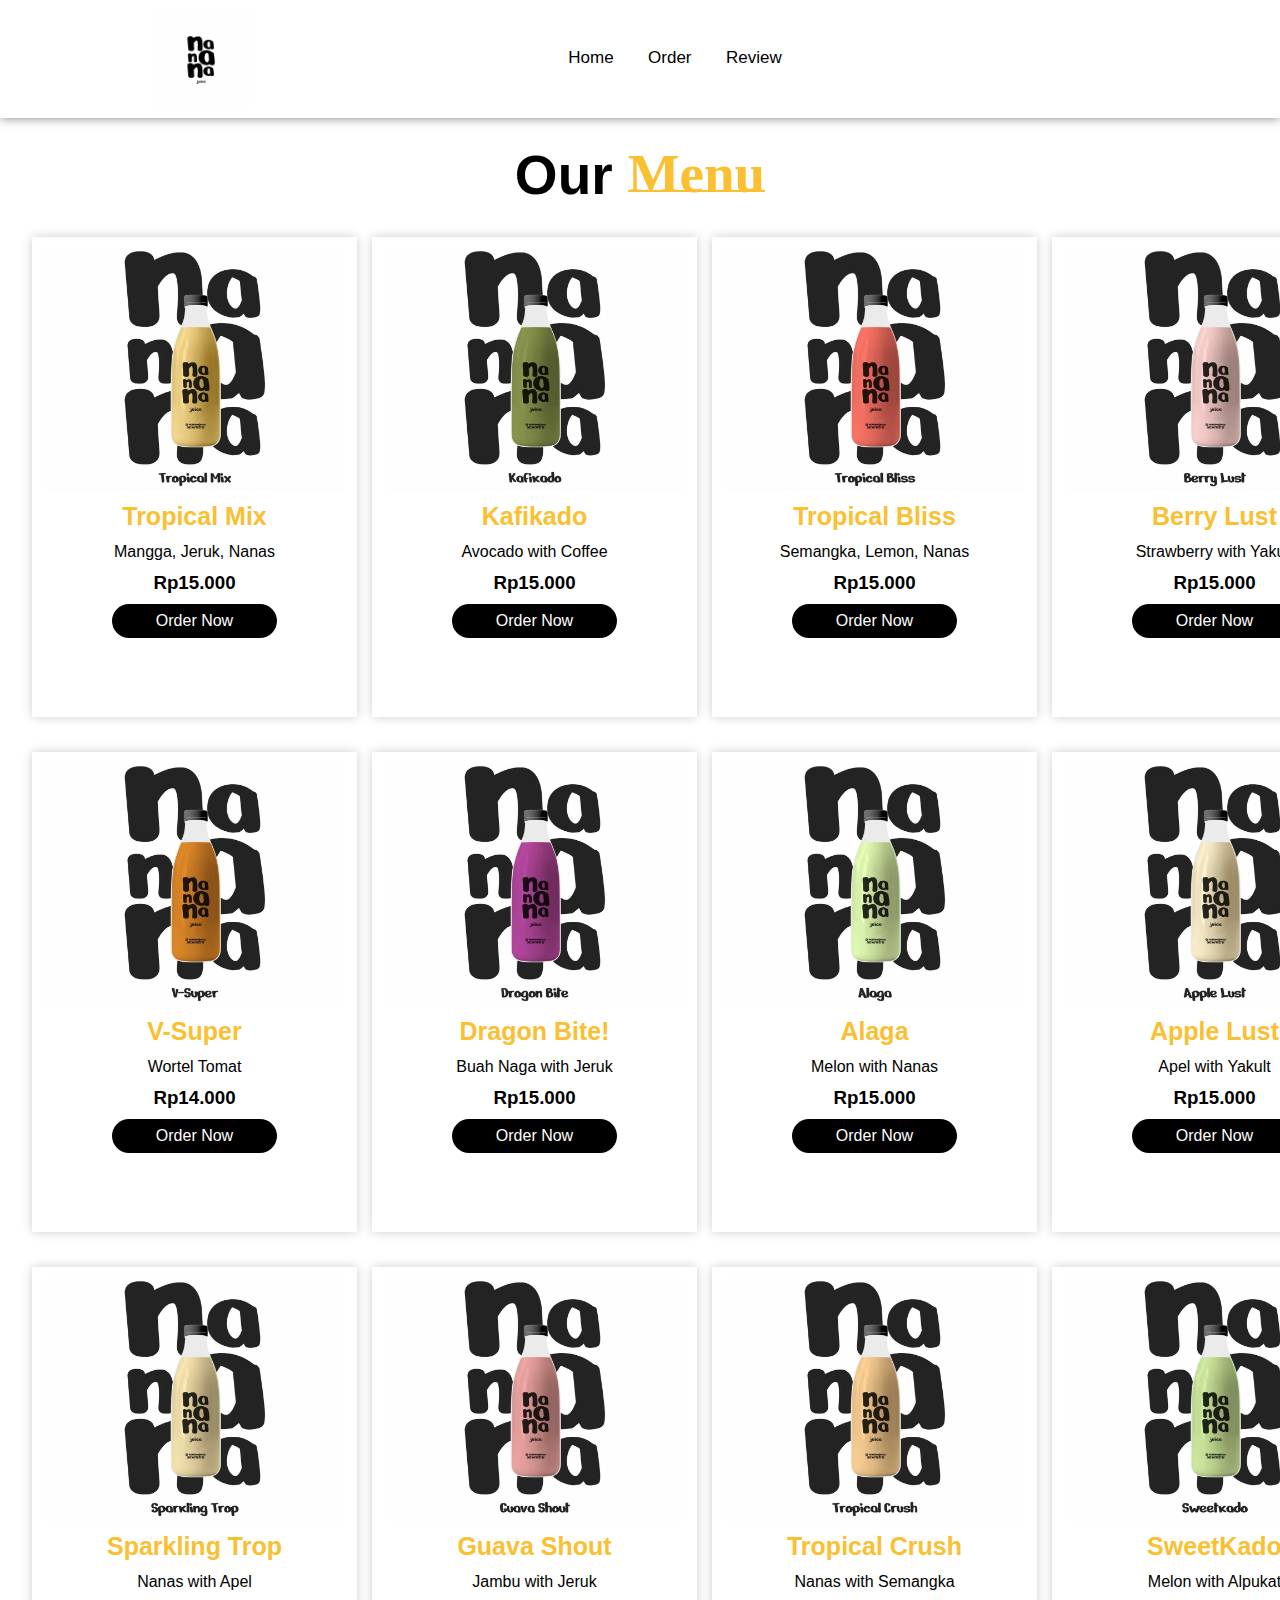
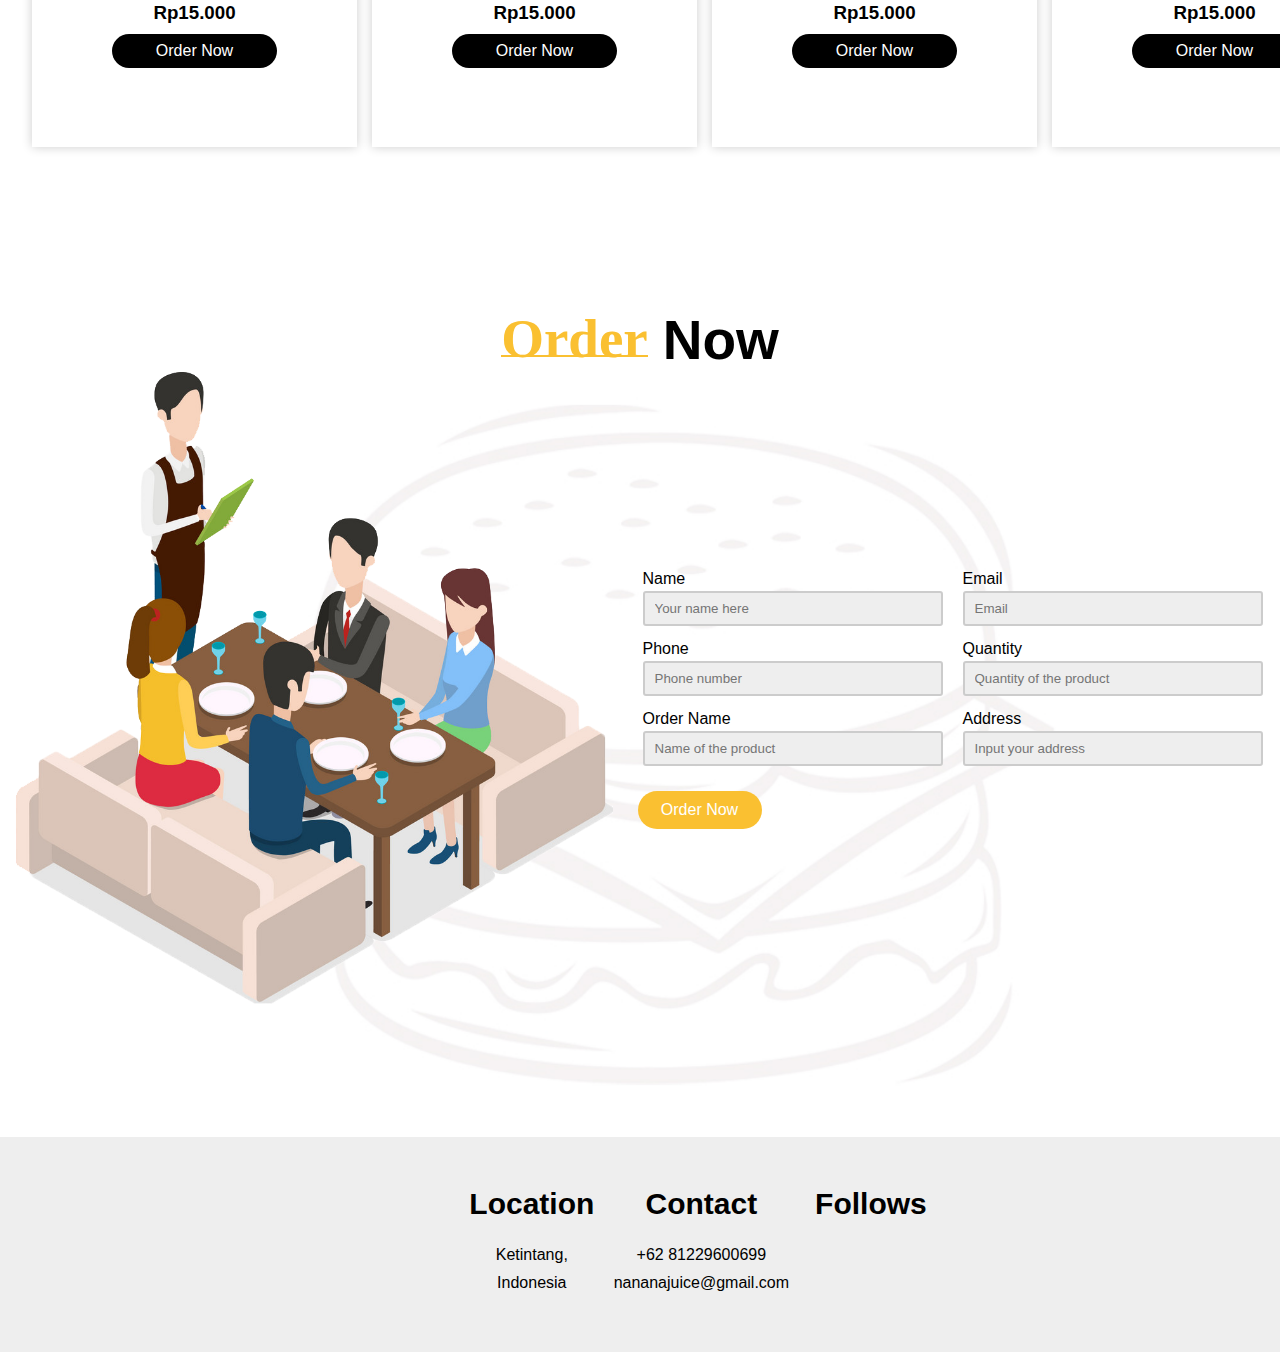
<file: order.html>
<!DOCTYPE html>
<html lang="en">

<head>
    <meta charset="UTF-8">
    <meta http-equiv="X-UA-Compatible" content="IE=edge">
    <meta name="viewport" content="width=device-width, initial-scale=1.0">
    <title>Nanana Juice</title>
    <link rel="stylesheet" href="style.css">
    <link rel="stylesheet" href="https://cdnjs.cloudflare.com/ajax/libs/font-awesome/6.1.1/css/all.min.css"
        integrity="sha512-KfkfwYDsLkIlwQp6LFnl8zNdLGxu9YAA1QvwINks4PhcElQSvqcyVLLD9aMhXd13uQjoXtEKNosOWaZqXgel0g=="
        crossorigin="anonymous" referrerpolicy="no-referrer" />
</head>

<body>
    <style>
        nav {
            display: flex;
            justify-content: space-around;
            align-items: center;
            position: absolute;
            right: 0;
            left: 0;
            background: white;
            box-shadow: 0 0 10px rgba(0, 0, 0, 0.5);
            z-index: 1000;
        }

        nav .logo img {
            width: 100px;
            cursor: pointer;
            margin: 7px 0;
        }

        nav ul {
            list-style: none;
        }

        nav ul li {
            display: inline-block;
            margin: 0 15px;
        }

        nav ul li a {
            text-decoration: none;
            color: #000;
            font-weight: 500;
            font-size: 17px;
            transition: 0.1s;
        }

        nav ul li a::after {
            content: '';
            width: 0;
            height: 2px;
            background: #fac031;
            display: block;
            transition: 0.2s linear;
        }

        nav ul li a:hover::after {
            width: 100%;
        }

        nav ul li a:hover {
            color: #fac031;
        }

        nav .icon i {
            font-size: 18px;
            color: #000;
            margin: 0 5px;
            cursor: pointer;
            transition: 0.3s;
        }

        nav .icon i:hover {
            color: #fac031;
        }
    </style>

        <nav>
            <div class="logo">
                <img src="image/logo.jpeg">
            </div>

            <ul>
                <li><a href="index.html">Home</a></li>
                <li><a href="order.html">Order</a></li>
                <li><a href="review.html">Review</a></li>
            </ul>

            <div class="icon">
                <i class="fa-solid fa-magnifying-glass"></i>
                <i class="fa-solid fa-heart"></i>
                <i class="fa-solid fa-cart-shopping"></i>
            </div>

        </nav>


    <!--Menu-->
<br>
<br>
<br>
<br>
    <div class="menu" id="Menu">
        <h1>Our<span>Menu</span></h1>

        <div class="menu_box">
            <div class="menu_card">

                <div class="menu_image">
                    <img src="image/Tropical Mix.jpeg">
                </div>

                <div class="small_card">
                    <i class="fa-solid fa-heart"></i>
                </div>

                <div class="menu_info">
                    <h2>Tropical Mix</h2>
                    <p>
                        Mangga, Jeruk, Nanas
                    </p>
                    <h3>Rp15.000</h3>
                    <div class="menu_icon">
                        <i class="fa-solid fa-star"></i>
                        <i class="fa-solid fa-star"></i>
                        <i class="fa-solid fa-star"></i>
                        <i class="fa-solid fa-star"></i>
                        <i class="fa-solid fa-star-half-stroke"></i>
                    </div>
                    <a href="#" class="menu_btn">Order Now</a>
                </div>

            </div>

            <div class="menu_card">

                <div class="menu_image">
                    <img src="image/Kafikado.jpeg">
                </div>

                <div class="small_card">
                    <i class="fa-solid fa-heart"></i>
                </div>

                <div class="menu_info">
                    <h2>Kafikado</h2>
                    <p>
                        Avocado with Coffee
                    </p>
                    <h3>Rp15.000</h3>
                    <div class="menu_icon">
                        <i class="fa-solid fa-star"></i>
                        <i class="fa-solid fa-star"></i>
                        <i class="fa-solid fa-star"></i>
                        <i class="fa-solid fa-star"></i>
                        <i class="fa-solid fa-star-half-stroke"></i>
                    </div>
                    <a href="#" class="menu_btn">Order Now</a>
                </div>

            </div>

            <div class="menu_card">

                <div class="menu_image">
                    <img src="image/Tropical Bliss.jpeg">
                </div>

                <div class="small_card">
                    <i class="fa-solid fa-heart"></i>
                </div>

                <div class="menu_info">
                    <h2>Tropical Bliss</h2>
                    <p>
                        Semangka, Lemon, Nanas
                    </p>
                    <h3>Rp15.000</h3>
                    <div class="menu_icon">
                        <i class="fa-solid fa-star"></i>
                        <i class="fa-solid fa-star"></i>
                        <i class="fa-solid fa-star"></i>
                        <i class="fa-solid fa-star"></i>
                        <i class="fa-solid fa-star-half-stroke"></i>
                    </div>
                    <a href="#" class="menu_btn">Order Now</a>
                </div>

            </div>

            <div class="menu_card">

                <div class="menu_image">
                    <img src="image/Berry Lust.jpeg">
                </div>

                <div class="small_card">
                    <i class="fa-solid fa-heart"></i>
                </div>

                <div class="menu_info">
                    <h2>Berry Lust</h2>
                    <p>
                        Strawberry with Yakult
                    </p>
                    <h3>Rp15.000</h3>
                    <div class="menu_icon">
                        <i class="fa-solid fa-star"></i>
                        <i class="fa-solid fa-star"></i>
                        <i class="fa-solid fa-star"></i>
                        <i class="fa-solid fa-star"></i>
                        <i class="fa-solid fa-star-half-stroke"></i>
                    </div>
                    <a href="#" class="menu_btn">Order Now</a>
                </div>

            </div>

            <div class="menu_card">

                <div class="menu_image">
                    <img src="image/V-Super.jpeg">
                </div>

                <div class="small_card">
                    <i class="fa-solid fa-heart"></i>
                </div>

                <div class="menu_info">
                    <h2>V-Super</h2>
                    <p>
                        Wortel Tomat
                    </p>
                    <h3>Rp14.000</h3>
                    <div class="menu_icon">
                        <i class="fa-solid fa-star"></i>
                        <i class="fa-solid fa-star"></i>
                        <i class="fa-solid fa-star"></i>
                        <i class="fa-solid fa-star"></i>
                        <i class="fa-solid fa-star-half-stroke"></i>
                    </div>
                    <a href="#" class="menu_btn">Order Now</a>
                </div>

            </div>

            <div class="menu_card">

                <div class="menu_image">
                    <img src="image/Dragon Bite!.jpeg">
                </div>

                <div class="small_card">
                    <i class="fa-solid fa-heart"></i>
                </div>

                <div class="menu_info">
                    <h2>Dragon Bite!</h2>
                    <p>
                        Buah Naga with Jeruk
                    </p>
                    <h3>Rp15.000</h3>
                    <div class="menu_icon">
                        <i class="fa-solid fa-star"></i>
                        <i class="fa-solid fa-star"></i>
                        <i class="fa-solid fa-star"></i>
                        <i class="fa-solid fa-star"></i>
                        <i class="fa-solid fa-star-half-stroke"></i>
                    </div>
                    <a href="#" class="menu_btn">Order Now</a>
                </div>

            </div>

            <div class="menu_card">

                <div class="menu_image">
                    <img src="image/Alaga.jpeg">
                </div>

                <div class="small_card">
                    <i class="fa-solid fa-heart"></i>
                </div>

                <div class="menu_info">
                    <h2>Alaga</h2>
                    <p>
                        Melon with Nanas
                    </p>
                    <h3>Rp15.000</h3>
                    <div class="menu_icon">
                        <i class="fa-solid fa-star"></i>
                        <i class="fa-solid fa-star"></i>
                        <i class="fa-solid fa-star"></i>
                        <i class="fa-solid fa-star"></i>
                        <i class="fa-solid fa-star-half-stroke"></i>
                    </div>
                    <a href="#" class="menu_btn">Order Now</a>
                </div>

            </div>

            <div class="menu_card">

                <div class="menu_image">
                    <img src="image/Apple Lust.jpeg">
                </div>

                <div class="small_card">
                    <i class="fa-solid fa-heart"></i>
                </div>

                <div class="menu_info">
                    <h2>Apple Lust</h2>
                    <p>
                        Apel with Yakult

                    <h3>Rp15.000</h3>
                    <div class="menu_icon">
                        <i class="fa-solid fa-star"></i>
                        <i class="fa-solid fa-star"></i>
                        <i class="fa-solid fa-star"></i>
                        <i class="fa-solid fa-star"></i>
                        <i class="fa-solid fa-star-half-stroke"></i>
                    </div>
                    <a href="#" class="menu_btn">Order Now</a>
                </div>

            </div>

            <div class="menu_card">

                <div class="menu_image">
                    <img src="image/Sparkling Trop.jpeg">
                </div>

                <div class="small_card">
                    <i class="fa-solid fa-heart"></i>
                </div>

                <div class="menu_info">
                    <h2>Sparkling Trop</h2>
                    <p>
                        Nanas with Apel
                    </p>
                    <h3>Rp15.000</h3>
                    <div class="menu_icon">
                        <i class="fa-solid fa-star"></i>
                        <i class="fa-solid fa-star"></i>
                        <i class="fa-solid fa-star"></i>
                        <i class="fa-solid fa-star"></i>
                        <i class="fa-solid fa-star-half-stroke"></i>
                    </div>
                    <a href="#" class="menu_btn">Order Now</a>
                </div>

            </div>

            <div class="menu_card">

                <div class="menu_image">
                    <img src="image/Guava Shout.jpeg">
                </div>

                <div class="small_card">
                    <i class="fa-solid fa-heart"></i>
                </div>

                <div class="menu_info">
                    <h2>Guava Shout</h2>
                    <p>
                        Jambu with Jeruk
                    </p>
                    <h3>Rp15.000</h3>
                    <div class="menu_icon">
                        <i class="fa-solid fa-star"></i>
                        <i class="fa-solid fa-star"></i>
                        <i class="fa-solid fa-star"></i>
                        <i class="fa-solid fa-star"></i>
                        <i class="fa-solid fa-star-half-stroke"></i>
                    </div>
                    <a href="#" class="menu_btn">Order Now</a>
                </div>

            </div>

            <div class="menu_card">

                <div class="menu_image">
                    <img src="image/Tropical Crush.jpeg">
                </div>

                <div class="small_card">
                    <i class="fa-solid fa-heart"></i>
                </div>

                <div class="menu_info">
                    <h2>Tropical Crush</h2>
                    <p>
                        Nanas with Semangka
                    </p>
                    <h3>Rp15.000</h3>
                    <div class="menu_icon">
                        <i class="fa-solid fa-star"></i>
                        <i class="fa-solid fa-star"></i>
                        <i class="fa-solid fa-star"></i>
                        <i class="fa-solid fa-star"></i>
                        <i class="fa-solid fa-star-half-stroke"></i>
                    </div>
                    <a href="#" class="menu_btn">Order Now</a>
                </div>

            </div>

            <div class="menu_card">

                <div class="menu_image">
                    <img src="image/SweetKado.jpeg">
                </div>

                <div class="small_card">
                    <i class="fa-solid fa-heart"></i>
                </div>

                <div class="menu_info">
                    <h2>SweetKado</h2>
                    <p>
                        Melon with Alpukat
                    </p>
                    <h3>Rp15.000</h3>
                    <div class="menu_icon">
                        <i class="fa-solid fa-star"></i>
                        <i class="fa-solid fa-star"></i>
                        <i class="fa-solid fa-star"></i>
                        <i class="fa-solid fa-star"></i>
                        <i class="fa-solid fa-star-half-stroke"></i>
                    </div>
                    <a href="#" class="menu_btn">Order Now</a>
                </div>

            </div>

        </div>

    </div>

    <!--Order-->

    <div class="order" id="Order">
        <h1><span>Order</span>Now</h1>

        <div class="order_main">

            <div class="order_image">
                <img src="image/order_image.png">
            </div>

            <form action="#">

                <div class="input">
                    <p>Name</p>
                    <input type="text" placeholder="Your name here">
                </div>

                <div class="input">
                    <p>Email</p>
                    <input type="email" placeholder="Email">
                </div>

                <div class="input">
                    <p>Phone</p>
                    <input placeholder="Phone number">
                </div>

                <div class="input">
                    <p>Quantity</p>
                    <input type="number" placeholder="Quantity of the product">
                </div>

                <div class="input">
                    <p>Order Name</p>
                    <input placeholder="Name of the product">
                </div>

                <div class="input">
                    <p>Address</p>
                    <input placeholder="Input your address">
                </div>

                <a href="order.html" class="order_btn">Order Now</a>

            </form>

        </div>

    </div>

    <!--Footer-->

    <footer>
        <div class="footer_main">

            <div class="footer_tag">
                <h2>Location</h2>
                <p>Ketintang,</p>
                <p>Indonesia</p>
            </div>

            <div class="footer_tag">
                <h2>Contact</h2>
                <p>+62 81229600699</p>
                <p>nananajuice@gmail.com</p>
            </div>

            <div class="footer_tag">
                <h2>Follows</h2>
                <i class="fa-brands fa-facebook-f"></i>
                <i class="fa-brands fa-twitter"></i>
                <i class="fa-brands fa-instagram"></i>
                <i class="fa-brands fa-linkedin-in"></i>
            </div>

        </div>

</body>

</html>
</file>
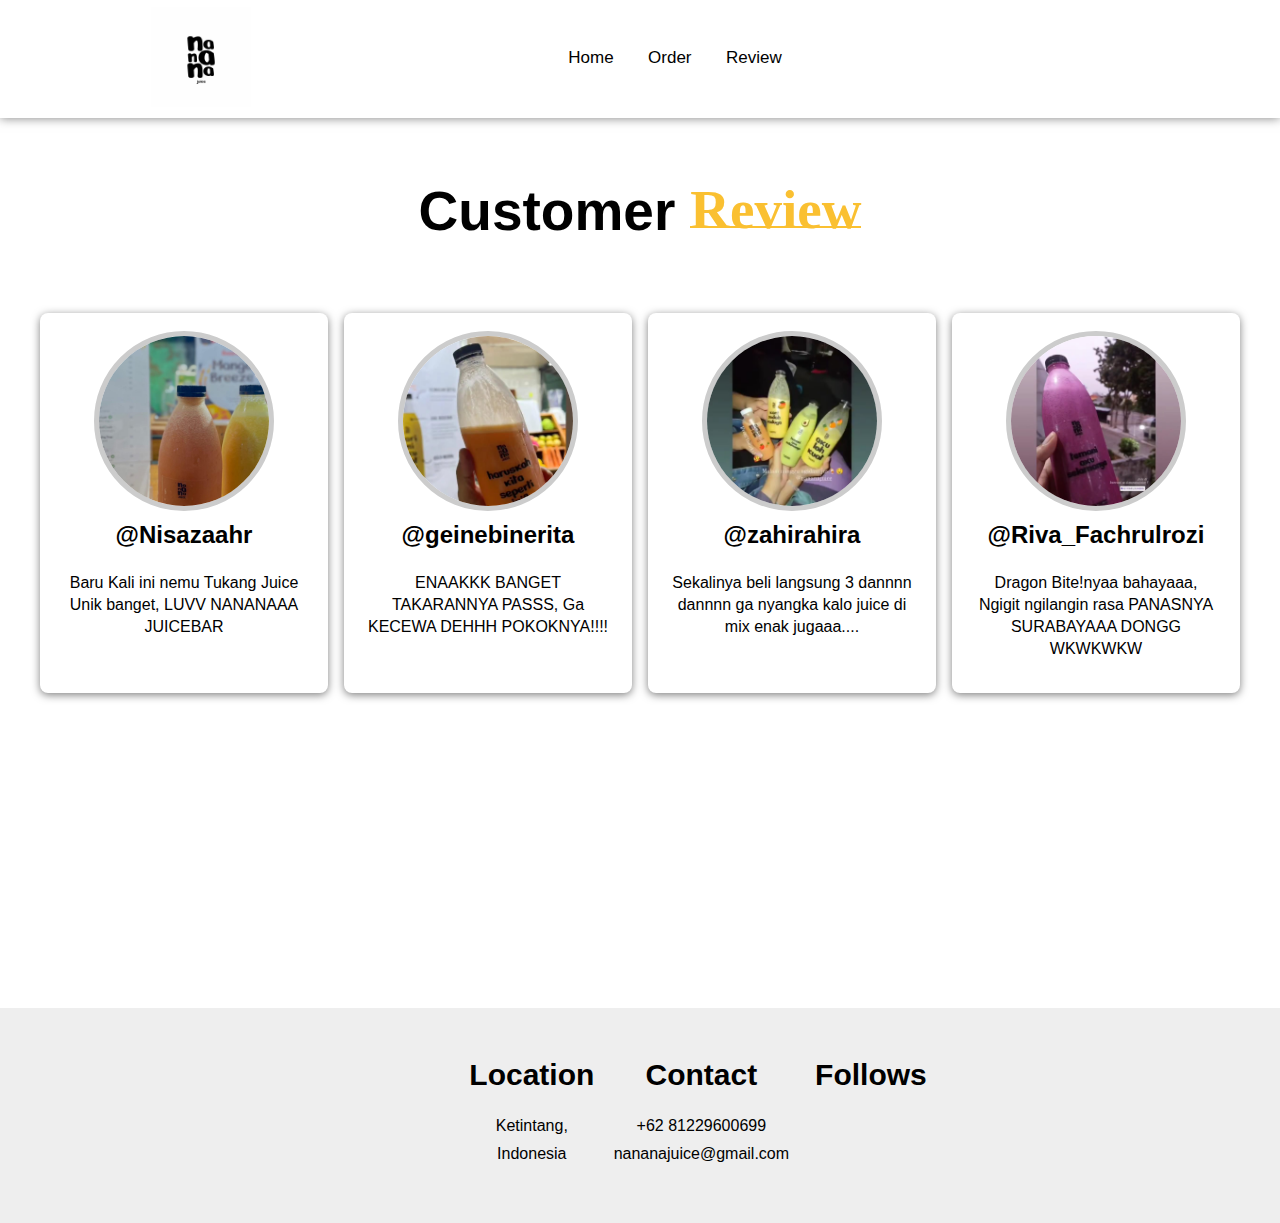
<file: review.html>
<!DOCTYPE html>
<html lang="en">

<head>
    <meta charset="UTF-8">
    <meta http-equiv="X-UA-Compatible" content="IE=edge">
    <meta name="viewport" content="width=device-width, initial-scale=1.0">
    <title>Nanana Juice</title>
    <link rel="stylesheet" href="style.css">
    <link rel="stylesheet" href="https://cdnjs.cloudflare.com/ajax/libs/font-awesome/6.1.1/css/all.min.css"
        integrity="sha512-KfkfwYDsLkIlwQp6LFnl8zNdLGxu9YAA1QvwINks4PhcElQSvqcyVLLD9aMhXd13uQjoXtEKNosOWaZqXgel0g=="
        crossorigin="anonymous" referrerpolicy="no-referrer" />
</head>

<body>

    <style>
        nav {
            display: flex;
            justify-content: space-around;
            align-items: center;
            position: absolute;
            right: 0;
            left: 0;
            background: white;
            box-shadow: 0 0 10px rgba(0, 0, 0, 0.5);
            z-index: 1000;
        }

        nav .logo img {
            width: 100px;
            cursor: pointer;
            margin: 7px 0;
        }

        nav ul {
            list-style: none;
        }

        nav ul li {
            display: inline-block;
            margin: 0 15px;
        }

        nav ul li a {
            text-decoration: none;
            color: #000;
            font-weight: 500;
            font-size: 17px;
            transition: 0.1s;
        }

        nav ul li a::after {
            content: '';
            width: 0;
            height: 2px;
            background: #fac031;
            display: block;
            transition: 0.2s linear;
        }

        nav ul li a:hover::after {
            width: 100%;
        }

        nav ul li a:hover {
            color: #fac031;
        }

        nav .icon i {
            font-size: 18px;
            color: #000;
            margin: 0 5px;
            cursor: pointer;
            transition: 0.3s;
        }

        nav .icon i:hover {
            color: #fac031;
        }
    </style>

    <nav>
        <div class="logo">
            <img src="image/logo.jpeg">
        </div>

        <ul>
            <li><a href="index.html">Home</a></li>
            <li><a href="order.html">Order</a></li>
            <li><a href="review.html">Review</a></li>
        </ul>

        <div class="icon">
            <i class="fa-solid fa-magnifying-glass"></i>
            <i class="fa-solid fa-heart"></i>
            <i class="fa-solid fa-cart-shopping"></i>
        </div>
    </nav>

    <!--Review-->
    <br>
    <br>
    <br>
    <br>
    <br>
    <br>

    <div class="review" id="Review">
        <h1>Customer<span>Review</span></h1>

        <div class="review_box">
            <div class="review_card">

                <div class="review_profile">
                    <img src="image/@Nisazaahr.jpeg">
                </div>

                <div class="review_text">
                    <h2 class="name">@Nisazaahr</h2>

                    <div class="review_icon">
                        <i class="fa-solid fa-star"></i>
                        <i class="fa-solid fa-star"></i>
                        <i class="fa-solid fa-star"></i>
                        <i class="fa-solid fa-star"></i>
                        <i class="fa-solid fa-star-half-stroke"></i>
                    </div>

                    <div class="review_social">
                        <i class="fa-brands fa-facebook-f"></i>
                        <i class="fa-brands fa-instagram"></i>
                        <i class="fa-brands fa-twitter"></i>
                        <i class="fa-brands fa-linkedin-in"></i>
                    </div>

                    <p>
                        Baru Kali ini nemu Tukang Juice Unik banget, LUVV NANANAAA JUICEBAR
                    </p>

                </div>
            </div>

            <div class="review_card">

                <div class="review_profile">
                    <img src="image/@geinebinerita.jpeg">
                </div>

                <div class="review_text">
                    <h2 class="name">@geinebinerita</h2>

                    <div class="review_icon">
                        <i class="fa-solid fa-star"></i>
                        <i class="fa-solid fa-star"></i>
                        <i class="fa-solid fa-star"></i>
                        <i class="fa-solid fa-star"></i>
                        <i class="fa-solid fa-star-half-stroke"></i>
                    </div>

                    <div class="review_social">
                        <i class="fa-brands fa-facebook-f"></i>
                        <i class="fa-brands fa-instagram"></i>
                        <i class="fa-brands fa-twitter"></i>
                        <i class="fa-brands fa-linkedin-in"></i>
                    </div>

                    <p>
                        ENAAKKK BANGET TAKARANNYA PASSS, Ga KECEWA DEHHH POKOKNYA!!!!
                    </p>

                </div>

            </div>

            <div class="review_card">

                <div class="review_profile">
                    <img src="image/@zahirahira.jpeg">
                </div>

                <div class="review_text">
                    <h2 class="name">@zahirahira</h2>

                    <div class="review_icon">
                        <i class="fa-solid fa-star"></i>
                        <i class="fa-solid fa-star"></i>
                        <i class="fa-solid fa-star"></i>
                        <i class="fa-solid fa-star"></i>
                        <i class="fa-solid fa-star-half-stroke"></i>
                    </div>

                    <div class="review_social">
                        <i class="fa-brands fa-facebook-f"></i>
                        <i class="fa-brands fa-instagram"></i>
                        <i class="fa-brands fa-twitter"></i>
                        <i class="fa-brands fa-linkedin-in"></i>
                    </div>

                    <p>
                        Sekalinya beli langsung 3 dannnn dannnn ga nyangka kalo juice di mix enak jugaaa....
                    </p>

                </div>

            </div>

            <div class="review_card">

                <div class="review_profile">
                    <img src="image/@riva_fachrulrozi.jpeg">
                </div>

                <div class="review_text">
                    <h2 class="name">@Riva_Fachrulrozi</h2>

                    <div class="review_icon">
                        <i class="fa-solid fa-star"></i>
                        <i class="fa-solid fa-star"></i>
                        <i class="fa-solid fa-star"></i>
                        <i class="fa-solid fa-star"></i>
                        <i class="fa-solid fa-star-half-stroke"></i>
                    </div>

                    <div class="review_social">
                        <i class="fa-brands fa-facebook-f"></i>
                        <i class="fa-brands fa-instagram"></i>
                        <i class="fa-brands fa-twitter"></i>
                        <i class="fa-brands fa-linkedin-in"></i>
                    </div>

                    <p>
                        Dragon Bite!nyaa bahayaaa, Ngigit ngilangin rasa PANASNYA SURABAYAAA DONGG WKWKWKW
                    </p>

                </div>

            </div>

        </div>

    </div>

    <!--Footer-->
    <footer>
        <div class="footer_main">

            <div class="footer_tag">
                <h2>Location</h2>
                <p>Ketintang,</p>
                <p>Indonesia</p>
            </div>

            <div class="footer_tag">
                <h2>Contact</h2>
                <p>+62 81229600699</p>
                <p>nananajuice@gmail.com</p>
            </div>

            <div class="footer_tag">
                <h2>Follows</h2>
                <i class="fa-brands fa-facebook-f"></i>
                <i class="fa-brands fa-twitter"></i>
                <i class="fa-brands fa-instagram"></i>
                <i class="fa-brands fa-linkedin-in"></i>
            </div>

        </div>

</body>

</html>
</file>
<file: style.css>
*{
    margin: 0;
    padding: 0;
    box-sizing: border-box;
    font-family: sans-serif;
}

html{
    scroll-behavior: smooth;
}

section{
    width: 100%;
    height: 100vh;
}

section nav{
    display: flex;
    justify-content: space-around;
    align-items: center;
    position: absolute;
    right: 0;
    left: 0;
    background: white;
    box-shadow: 0 0 10px rgba(0,0,0,0.5);
    z-index: 1000;
}

section nav .logo img{
    width: 100px;
    cursor: pointer;
    margin: 7px 0;
}

section nav ul{
    list-style: none;
}

section nav ul li{
    display: inline-block;
    margin: 0 15px;
}

section nav ul li a{
    text-decoration: none;
    color: #000;
    font-weight: 500;
    font-size: 17px;
    transition: 0.1s;
}

section nav ul li a::after{
    content: '';
    width: 0;
    height: 2px;
    background: #fac031;
    display: block;
    transition: 0.2s linear;
}

section nav ul li a:hover::after{
    width: 100%;
}

section nav ul li a:hover{
    color: #fac031;
}

section nav .icon i{
    font-size: 18px;
    color: #000;
    margin: 0 5px;
    cursor: pointer;
    transition: 0.3s;
}

section nav .icon i:hover{
    color: #fac031;
}

section .main{
    display: flex;
    align-items: center;
    justify-content: space-around;
    position: relative;
    top: 130px;
}

section .main .men_text h1{
    font-size: 60px;
    position: relative;
    top: -90px;
    left: 20px;
}

section .main .men_text h1 span{
    margin-left: 15px;
    color: #fac031;
    font-family: mv boli;
    line-height: 22px;
    font-size: 70px;
}

section .main .main_image img{
    width: 700px;
    position: relative;
    left: 70px;
}

section p{
    width: 650px;
    text-align: justify;
    position: relative;
    left: 123px;
    bottom: 120px;
    line-height: 22px;
}

section .main_btn{
    background: #fac031;
    position: relative;
    left: 123px;
    bottom: 30px;
    width: 150px;
    cursor: pointer;
    padding: 12px 25px;
    border-radius: 20px;
}

section .main_btn:hover{
    background: black;
}

section .main_btn a{
    color: #fff;
    margin-right: 5px;
    text-decoration: none;
}

section .main_btn i{
    color: #fff;
    transition: 0.3s;
}

section .main_btn:hover i{
    transform: translateX(7px);
}



/*About*/

.about{
    width: 100%;
    height: 100vh;
    padding: 70px 0;
}

.about .about_main{
    display: flex;
    align-items: center;
    justify-content: space-around;
}

.about .about_main .image img{
    width: 800px;
    position: relative;
    top: 60px;
    border-radius: 100px;
    padding: 40px;
}

.about .about_main .about_text h1 span{
    color: #fac031;
    margin-right: 15px;
    font-family: mv boli;
}

.about .about_main .about_text h1{
    font-size: 55px;
    position: relative;
    bottom: 50px;
}

.about .about_main .about_text h3{
    font-size: 30px;
    margin: 0 0 50px 0;
}

.about .about_main .about_text p{
    width: 650px;
    text-align: justify;
    margin-right: 30px;
    line-height: 22px;
}

.about .about_btn{
    background: #fac031;
    padding: 12px 25px;
    text-decoration: none;
    color: #fff;
    position: relative;
    left: 55%;
    bottom: 30px;
    border-radius: 20px;
}

.about .about_btn:hover{
    background: black
}



/*Menu*/

.menu{
    width: 100%;
    padding: 70px 0;
}

.menu h1{
    font-size: 55px;
    display: flex;
    align-items: center;
    justify-content: center;
    margin-bottom: 30px;
}

.menu h1 span{
    color: #fac031;
    margin-left: 15px;
    font-family: mv boli;
}

.menu h1 span::after{
    content: '';
    width: 100%;
    height: 2px;
    background: #fac031;
    display: block;
    position: relative;
    bottom: 15px;
}

.menu .menu_box{
    width: 95%;
    margin: 0 auto;
    display: grid;
    grid-template-columns: 1fr 1fr 1fr 1fr;
    grid-gap: 15px;
}

.menu .menu_box .menu_card{
    width: 325px;
    height: 480px;
    padding-top: 10px;
    margin-bottom: 20px;
    box-shadow: 0 0 10px rgba(0,0,0,0.2);
}

.menu .menu_box .menu_card .menu_image{
    width: 300px;
    height: 245px;
    margin: 0 auto;
    overflow: hidden;
}

.menu .menu_box .menu_card .menu_image img{
    width: 100%;
    height: 100%;
    object-fit: cover;
    object-position: center;
    transition: 0.3s;
}

.menu .menu_box .menu_card .menu_image:hover img{
    transform: scale(1.1);
}

.menu .menu_box .menu_card .small_card{
    width: 45px;
    height: 45px;
    float: right;
    position: relative;
    top: -240px;
    right: -8px;
    opacity: 0;
    border-radius: 7px;
    transition: 0.3s;
}

.menu .menu_box .menu_card:hover .small_card{
    position: relative;
    top: -240px;
    right: 20px;
    opacity: 1;
}

.menu .menu_box .menu_card .small_card i{
    font-size: 25px;
    display: flex;
    align-items: center;
    justify-content: center;
    line-height: 50px;
    color: #000;
    cursor: pointer;
    text-shadow: 0 0 6px #000;
    transition: 0.2s;
}

.menu .menu_box .menu_card .small_card i:hover{
    color: #fac031;
}

.menu .menu_box .menu_card .menu_info h2{
    width: 60%;
    text-align: center;
    margin: 10px auto 10px auto;
    font-size: 25px;
    color: #fac031;
}

.menu .menu_box .menu_card .menu_info p{
    text-align: center;
    margin-top: 8px;
    line-height: 21px;
}

.menu .menu_box .menu_card .menu_info h3{
    text-align: center;
    margin-top: 10px;
}

.menu .menu_box .menu_card .menu_info .menu_icon{
    color: #fac031;
    text-align: center;
    margin: 10px 0 10px 0;
}

.menu .menu_box .menu_card .menu_info .menu_btn{
    display: flex;
    align-items: center;
    justify-content: center;
    text-decoration: none;
    color: white;
    background: #000;
    padding: 8px 10px;
    margin: 0 80px;
    transition: 0.3s;
    border-radius: 20px;
}

.menu .menu_box .menu_card .menu_info .menu_btn:hover{
    background-color: grey;
}



/*Gallary*/

.gallary{
    width: 100%;
    padding: 70px 0;
}

.gallary h1{
    font-size: 55px;
    display: flex;
    align-items: center;
    justify-content: center;
}

.gallary h1 span{
    margin-left: 15px;
    color: #fac031;
    font-family: mv boli;
}

.gallary h1 span::after{
    content: '';
    width: 100%;
    height: 2px;
    background: #fac031;
    display: block;
    position: relative;
    bottom: 15px;
}

.gallary .gallary_image_box{
    width: 95%;
    margin: 10px auto;
    display: grid;
    grid-template-columns: 1fr 1fr 1fr;
    grid-gap: 10px;
}

.gallary .gallary_image_box .gallary_image{
    display: flex;
    align-items: center;
    justify-content: center;
    background: black;
}

.gallary .gallary_image_box .gallary_image img{
    width: 100%;
    transition: .3s;
}

.gallary .gallary_image_box .gallary_image:hover img{
    opacity: 0.4;
}

.gallary .gallary_image_box .gallary_image h3{
    position: absolute;
    font-size: 35px;
    margin-bottom: 130px;
    color: #fac031;
    font-family: polo;
    z-index: 5;
    opacity: 0;
    transition: 0.3s;
}

.gallary .gallary_image_box .gallary_image:hover h3{
    opacity: 1;
}

.gallary .gallary_image_box .gallary_image p{
    position: absolute;
    width: 400px;
    margin-top: 30px;
    text-align: center;
    color: white;
    line-height: 22px;
    opacity: 0;
    z-index: 5;
    transition: 0.3s;
}

.gallary .gallary_image_box .gallary_image:hover p{
    opacity: 1;
}

.gallary .gallary_image_box .gallary_image .gallary_btn{
    position: absolute;
    margin-top: 180px;
    color: #000;
    background: #fac031;
    padding: 7px 25px;
    text-decoration: none;
    opacity: 0;
    transform: translateY(45px);
    z-index: 5;
    transition: 0.3s;
}

.gallary .gallary_image_box .gallary_image:hover .gallary_btn{
    opacity: 1;
    transform: translateY(0);
}



/*Review*/

.review{
    width: 100%;
    height: 100vh;
    padding: 70px 0;
}

.review h1{
    font-size: 55px;
    display: flex;
    align-items: center;
    justify-content: center;
}

.review h1 span{
    margin-left: 15px;
    color: #fac031;
    font-family: mv boli;
}

.review h1 span::after{
    content: '';
    width: 100%;
    height: 2px;
    background: #fac031;
    position: relative;
    bottom: 15px;
    display: block;
}

.review .review_box{
    width: 95%;
    margin: 70px auto;
    display: flex;
}

.review .review_box .review_card{
    width: 350px;
    height: 380px;
    box-shadow: 0 2px 8px rgba(0,0,0,0.5);
    border-radius: 8px;
    padding: 8px 20px;
    margin: 0 8px;
}

.review .review_box .review_card .review_profile{
    display: flex;
    align-items: center;
    justify-content: center;
    position: relative;
    transition: 0.3s;
}

.review .review_box .review_card:hover .review_profile{
    transform: translateY(-60px);
}

.review .review_box .review_card .review_profile img{
    width: 180px;
    height: 180px;
    object-fit: cover;
    object-position: center;
    border-radius: 50%;
    border: 5px solid #cccccc;
    margin: 10px;
}

.review .review_box .review_card .review_text{
    text-align: center;
}

.review .review_box .review_card .review_text .name{
    color: #000;
    transition: 0.3s;
}

.review .review_box .review_card:hover .review_text .name{
    transform: translateY(-50px);
}

.review .review_box .review_card .review_text .review_icon{
    color: #fac031;
    transition: 0.3s;
    margin-top: 5px ;
}

.review .review_box .review_card:hover .review_text .review_icon{
    transform: translateY(-30px);
}

.review .review_box .review_card .review_text .review_social i{
    margin: 5px 1px;
    font-size: 15px;
    opacity: 0;
    cursor: pointer;
    transition: 0.3s;
}

.review .review_box .review_card:hover .review_text .review_social i{
    opacity: 1;
    transform: translateY(-8px);
}

.review .review_box .review_card .review_text p{
    text-align: center;
    line-height: 22px;
    transition: 0.3s;
}

.review .review_box .review_card:hover .review_text p{
    margin-top: 5px;
}



/*Order*/

.order{
    width: 100%;
    height: 100vh;
    padding: 70px 0;
    background-image: url(image/bg2.jpg);
    background-size: cover;
    background-position: center;
}

.order h1{
    display: flex;
    align-items: center;
    justify-content: center;
    color: #000;
    font-size: 55px;
}

.order h1 span{
    color: #fac031;
    margin-right: 15px;
    font-family: mv boli;
}

.order h1 span::after{
    content: '';
    width: 100%;
    height: 2px;
    background: #fac031;
    display: block;
    position: relative;
    bottom: 15px;
}

.order .order_main{
    display: flex;
    align-items: center;
    justify-content: space-around;
}

.order .order_main .order_image img{
    width: 600px;
}

.order .order_main form{
    display: grid;
    grid-template-columns: 1fr 1fr;
    grid-gap: 0 10px;
}

.order .order_main form .input p{
    line-height: 25px;
}

.order .order_main form .input{
    margin: 5px;
}

.order .order_main form .input input{
    width: 300px;
    height: 35px;
    padding: 0 10px;
    border: 2px solid #cccccc;
    background: #eeeeee;
    outline: none;
    border-radius: 3px;
}

.order .order_main form .input input:focus{
    border: 2px solid #fac031;
}

.order .order_main form .order_btn{
    padding: 10px 0;
    background: #fac031;
    color: white;
    width: 40%;
    text-align: center;
    margin-top: 20px;
    text-decoration: none;
    border-radius: 20px;
}

.order .order_main form .order_btn:hover{
    background: black;
}



/*Team*/

.team{
    width: 100%;
    height: 90vh;
    background-image: url(image/bg1.jpg);
    background-size: cover;
    background-position: center;
}

.team h1{
    display: flex;
    align-items: center;
    justify-content: center;
    font-size: 55px;
    margin-bottom: 30px;
}

.team h1 span{
    color: #fac031;
    margin-left: 15px;
    font-family: mv boli;
}

.team h1 span::after{
    content: '';
    width: 100%;
    height: 2px;
    background: #fac031;
    display: block;
    position: relative;
    bottom: 15px;
}

.team .team_box{
    width: 95%;
    margin: 0 auto;
    display: flex;
    align-items: center;
    justify-content: center;
    position: relative;
    top: 13%;
}

.team .team_box .profile{
    width: 320px;
    height: 320px;
    border-radius: 50%;
    margin: 0 15px;
    display: flex;
    align-items: center;
    justify-content: center;
    position: relative;
    box-shadow: 0 0 8px rgba(0,0,0,0.5);
    transition: 0.4s;
}

.team .team_box .profile:hover{
    border-radius: 20px;
    height: 320px;
}

.team .team_box .profile img{
    width: 250px;
    height: 250px;
    object-fit: cover;
    object-position: center;
    border-radius: 50%;
    cursor: pointer;
    box-shadow: 0 0 8px rgba(0,0,0,0.5);
    z-index: 2;
    transition: 0.4s;
}

.team .team_box .profile:hover img{
    border-radius: 20px;
    margin-top: -230px;
}

.team .team_box .profile .info{
    position: absolute;
    text-align: center;
    top: 25%;
    transition: 0.4s;
}

.team .team_box .profile:hover .info{
    top: 60%;
}

.team .team_box .profile .info .name{
    color: #fac031;
    margin-bottom: 15px;
}

.team .team_box .profile .info .bio{
    width: 70%;
    text-align: center;
    margin: 0 auto 10px auto;
}

.team .team_box .profile .info .team_icon i{
    margin: 10px 5px 5px 0;
    cursor: pointer;
    transition: 0.3s;
}

.team .team_box .profile .info .team_icon i:hover{
    color: #fac031;
}



/*Footer*/

footer{
    width: 100%;
    background: #eeeeee;
    align-items: center;
    padding-left: 450px;
    padding-top: 50px;
    padding-bottom: 50px;
    
}

footer .footer_main{
    display: grid;
    grid-template-columns: 1fr 1fr 1fr 1fr 1fr;
}

footer .footer_main .footer_tag{
    text-align: center;
}

footer .footer_main .footer_tag h2{
    color: #000;
    margin-bottom: 25px;
    font-size: 30px;
}

footer .footer_main .footer_tag p{
    margin: 10px 0;
}

footer .footer_main .footer_tag p:hover{
    text-decoration: underline;
}

footer .footer_main .footer_tag i{
    margin: 0 5px;
    cursor: pointer;
}

footer .footer_main .footer_tag i:hover{
    color: #fac031;
}

footer .end{
    display: flex;
    align-items: center;
    justify-content: center;
    padding: 15px;
}

footer .end span{
    color: #fac031;
    margin-left: 10px;
}

::-webkit-scrollbar{
    width: 13px;
}

::-webkit-scrollbar-track{
    border-radius: 15px;
    box-shadow: inset 0 0 5px rgba(0,0,0,0.5);
}

::-webkit-scrollbar-thumb{
    background: #fac031;
    border-radius: 15px;
}
</file>
